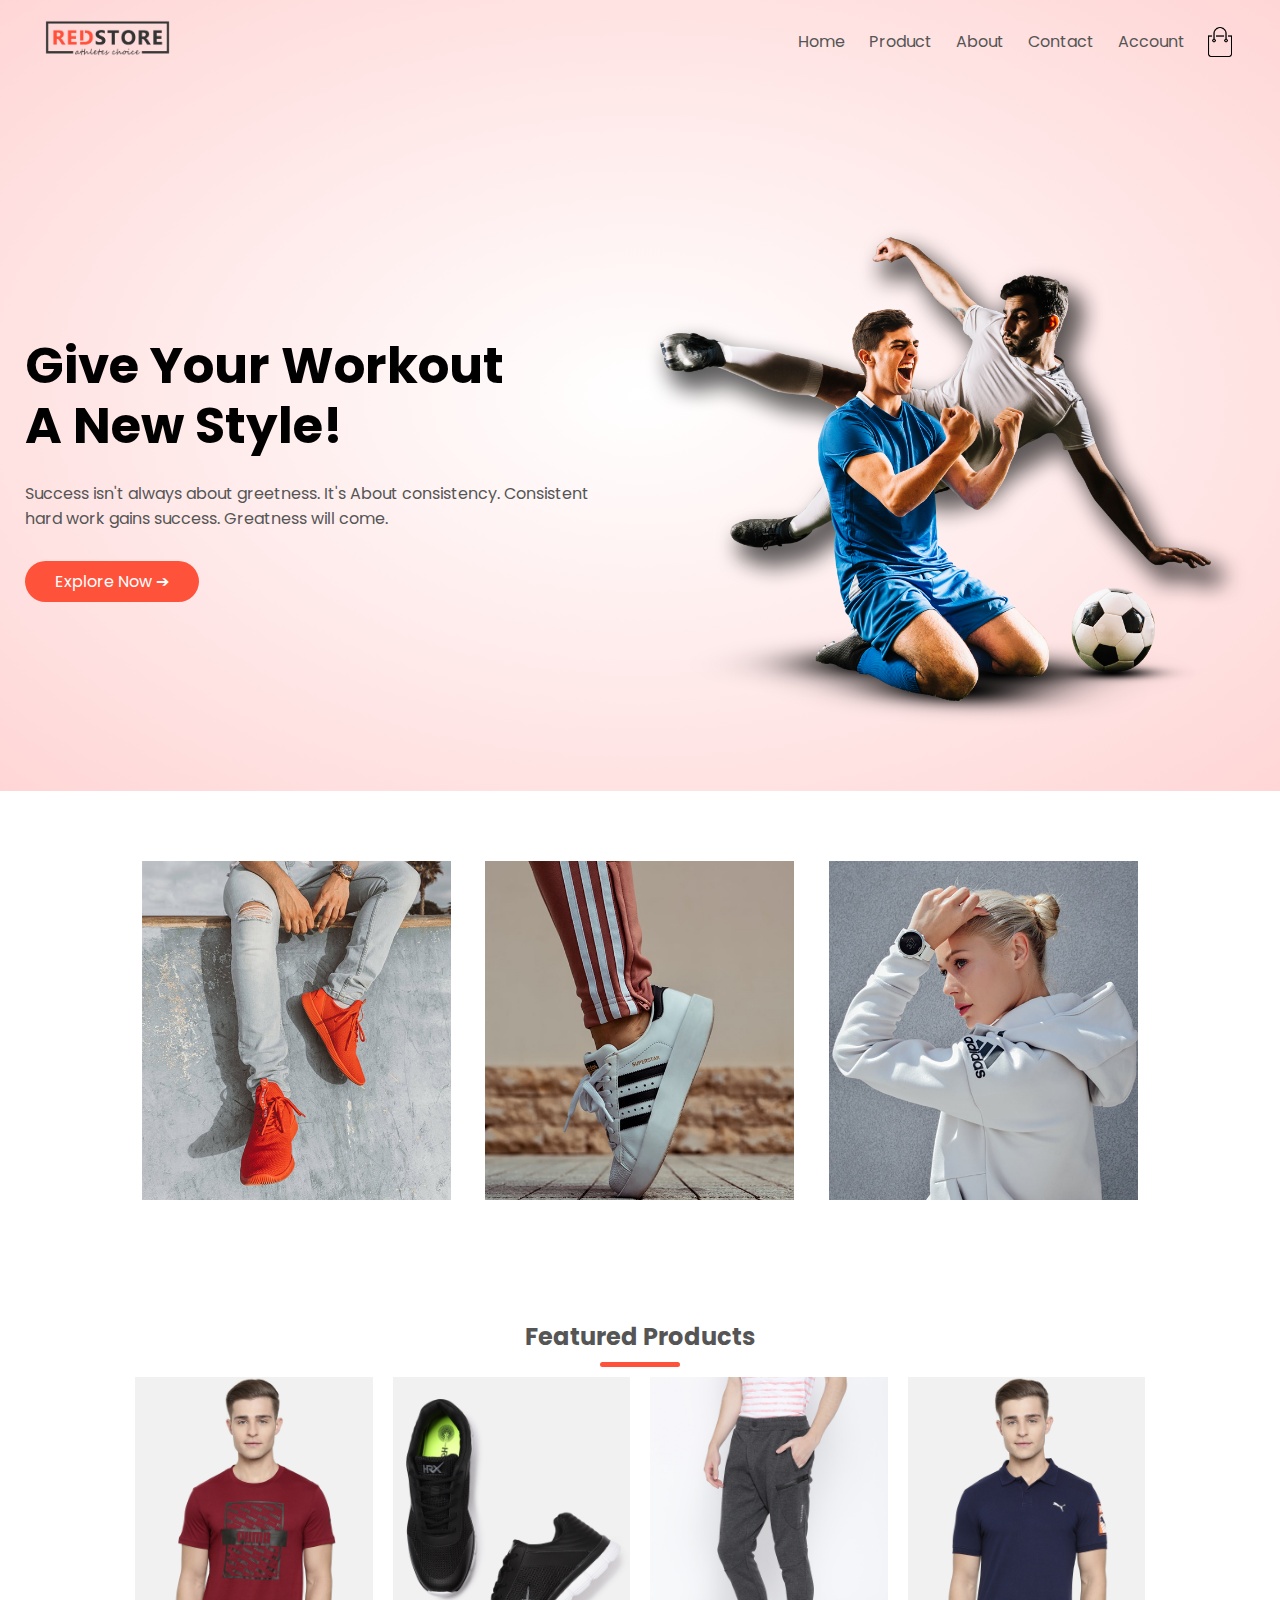
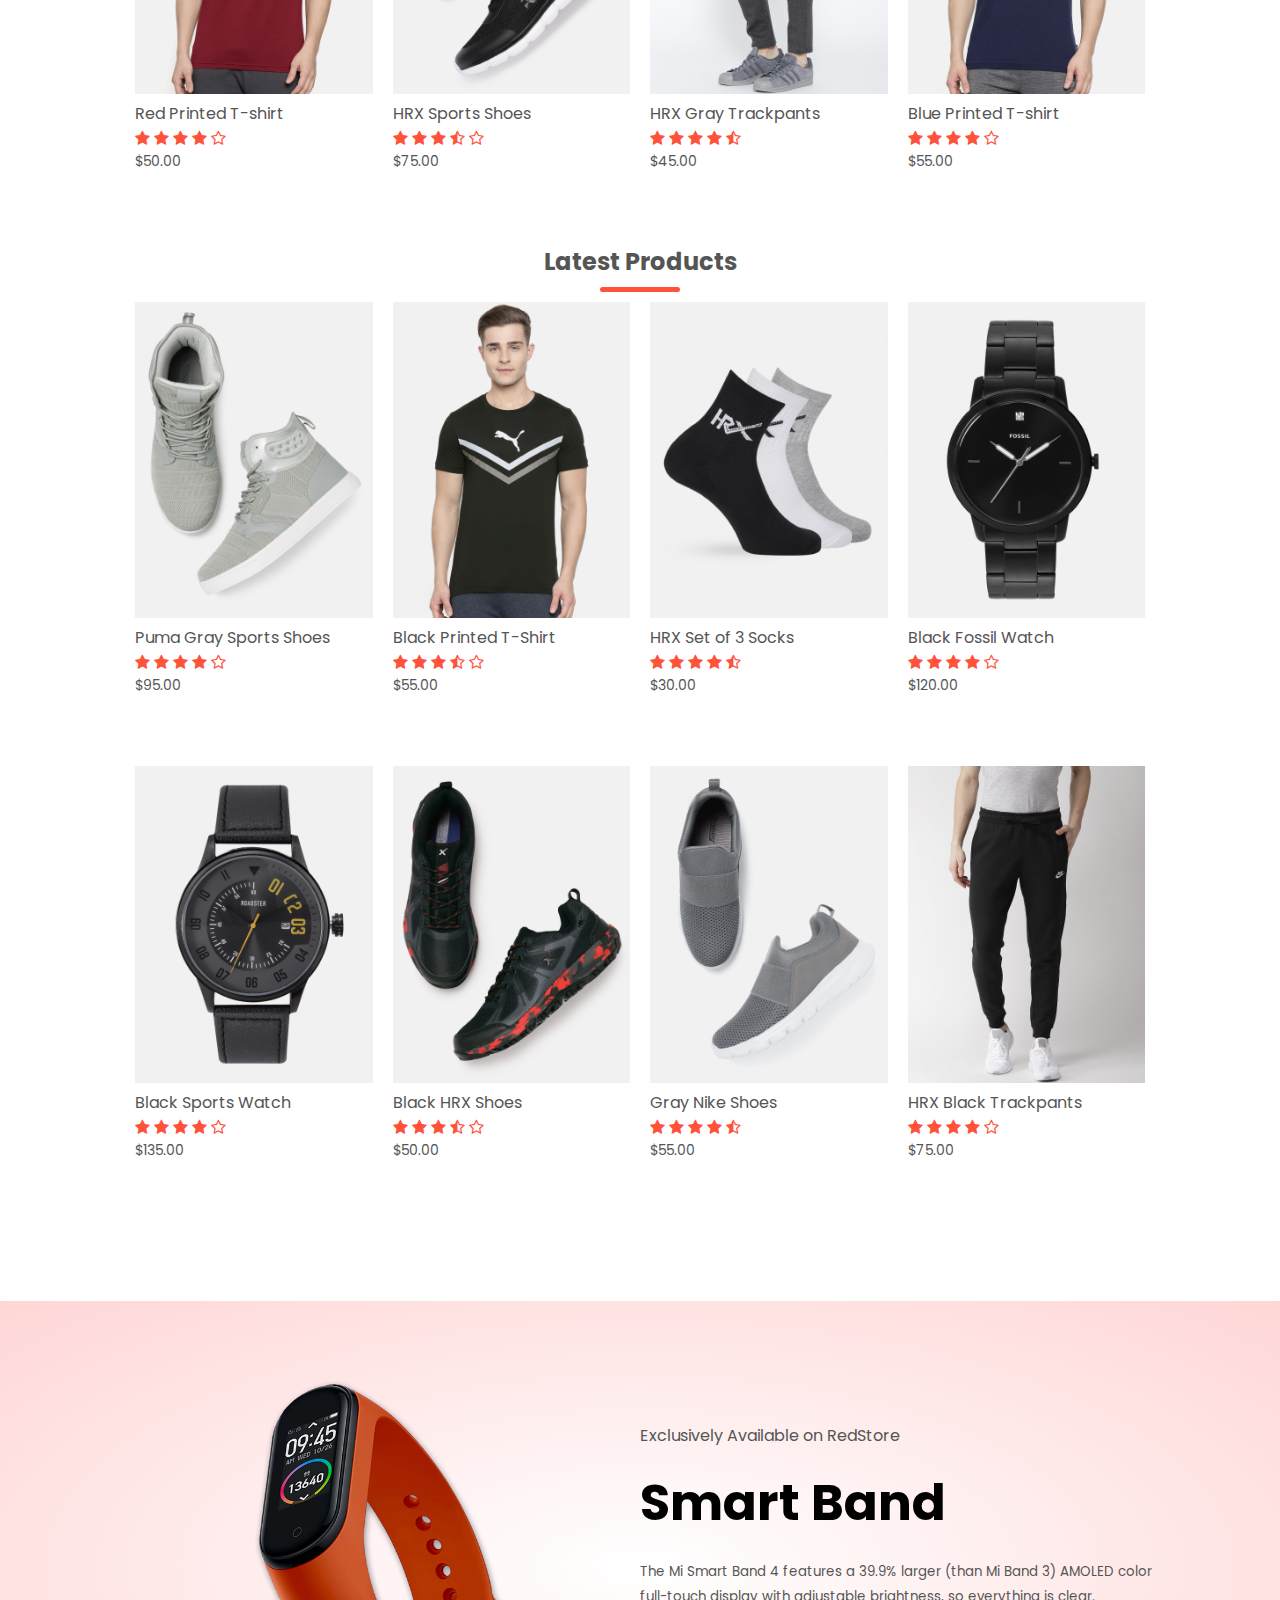
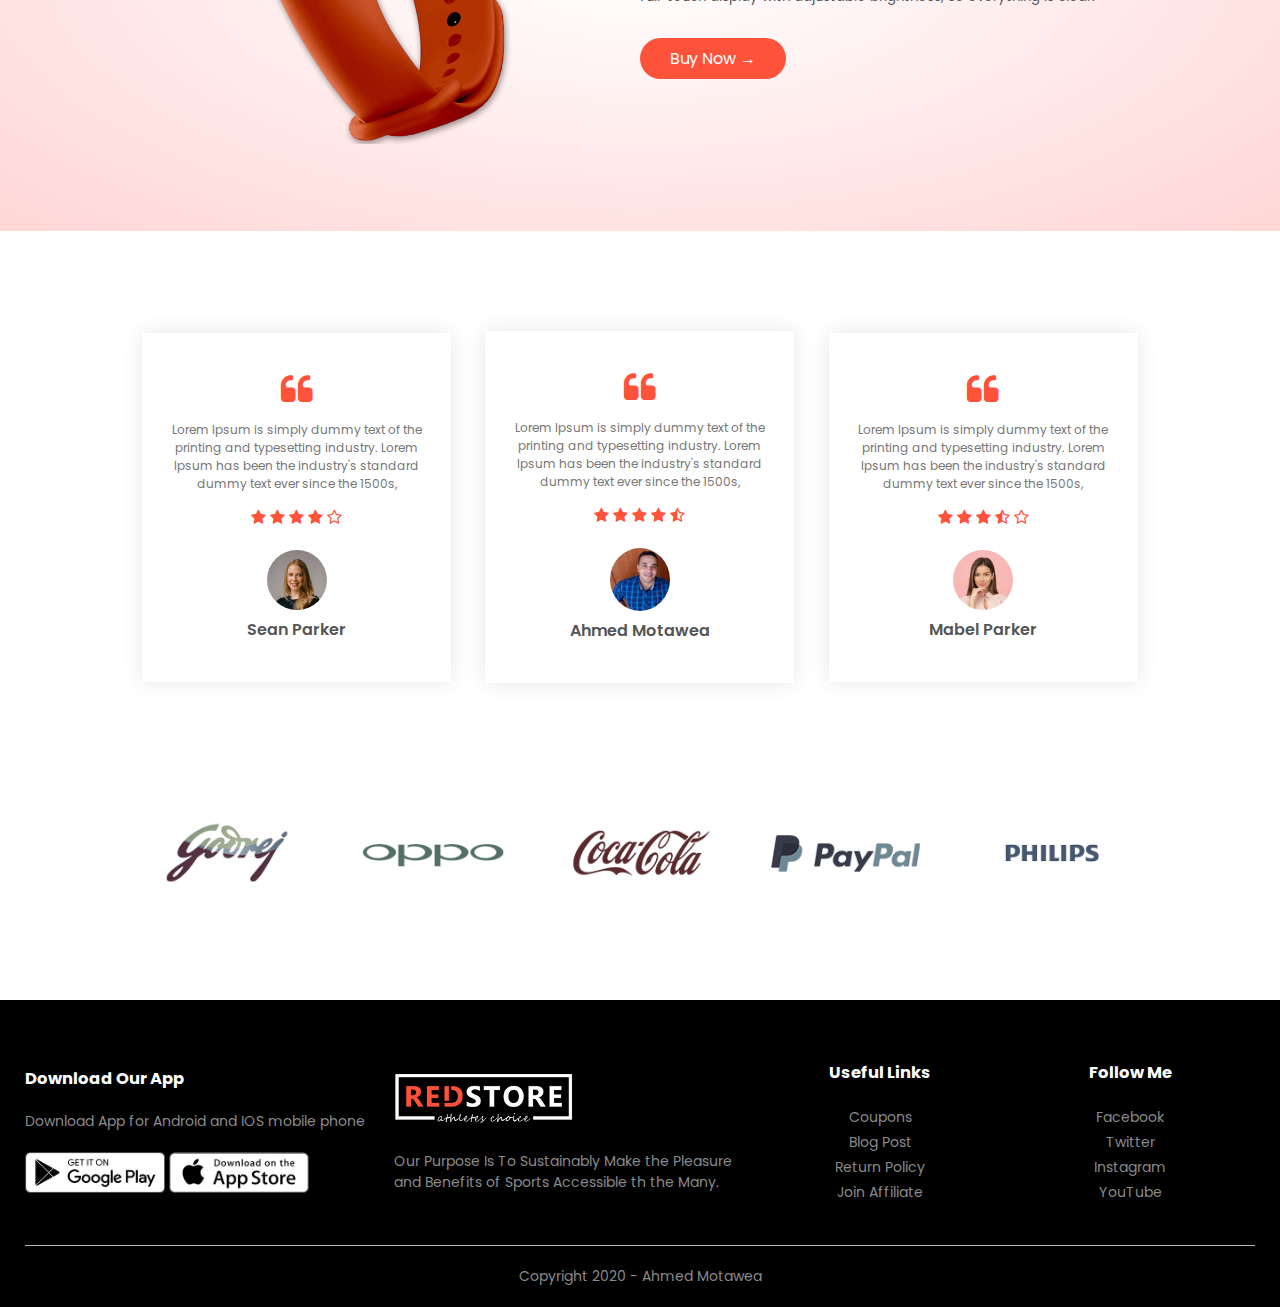
<file: index.html>
<!DOCTYPE html>
<html lang="en">

<head>
    <meta charset="UTF-8">
    <meta name="viewport" content="width=device-width, initial-scale=1.0">
    <title>Motawea RedStore | Ecommerce Design</title>
    <link rel="stylesheet" href="./css/style.css">
    <link rel="preconnect" href="https://fonts.gstatic.com">
    <link href="https://fonts.googleapis.com/css2?family=Poppins:wght@200;300;400;600;700&display=swap"
        rel="stylesheet">
    <link rel="icon" type="image/png" href="images/favicon1.PNG" />
    <link rel="stylesheet" href="https://stackpath.bootstrapcdn.com/font-awesome/4.7.0/css/font-awesome.min.css">
</head>

<body>
    <!-- Header  -->

    <div class="header">
        <!-- Navbar  -->
        <div class="container">
            <div class="navbar">
                <div class="logo">
                    <img src="images/logo.png" width="125px">
                </div>
                <nav>
                    <ul id="menuItems">
                        <li><a href="./index.html">Home</a></li>
                        <li><a href="./products.html">Product</a></li>
                        <li><a href="">About</a></li>
                        <li><a href="">Contact</a></li>
                        <li><a href="">Account</a></li>
                    </ul>
                </nav>
                <img src="images/cart.png" width="30px" height="30px">
                <img src="images/menu.png" class="menu-icon" onclick="menuToggle()">
            </div>
            <!-- Home description -->
            <div class="row">
                <div class="col-2">
                    <h1>Give Your Workout<br> A New Style!</h1>
                    <p>Success isn't always about greetness. It's About
                        consistency. Consistent<br> hard work gains success. Greatness will come.
                    </p>
                    <a href="" class="btn">Explore Now &#10132;</a>
                </div>
                <div class="col-2">
                    <img src="images/image1.png">
                </div>
            </div>
        </div>
    </div>

    <!-- Features  -->
    <div class="categories">
        <div class="small-container">
            <div class="row">
                <div class="col-3"><img src="images/category-1.jpg"></div>
                <div class="col-3"><img src="images/category-2.jpg"></div>
                <div class="col-3"><img src="images/category-3.jpg"></div>
            </div>
        </div>
    </div>

    <!-- Features Products  -->
    <div class="small-container">
        <h2 class="title">Featured Products</h2>
        <div class="row">
            <div class="col-4">
                <img src="images/product-1.jpg">
                <h4>Red Printed T-shirt</h4>
                <div class="rating">
                    <i class="fa fa-star"></i>
                    <i class="fa fa-star"></i>
                    <i class="fa fa-star"></i>
                    <i class="fa fa-star"></i>
                    <i class="fa fa-star-o"></i>
                </div>
                <p>$50.00</p>
            </div>
            <div class="col-4">
                <img src="images/product-2.jpg">
                <h4>HRX Sports Shoes</h4>
                <div class="rating">
                    <i class="fa fa-star"></i>
                    <i class="fa fa-star"></i>
                    <i class="fa fa-star"></i>
                    <i class="fa fa-star-half-o"></i>
                    <i class="fa fa-star-o"></i>
                </div>
                <p>$75.00</p>
            </div>
            <div class="col-4">
                <img src="images/product-3.jpg">
                <h4>HRX Gray Trackpants</h4>
                <div class="rating">
                    <i class="fa fa-star"></i>
                    <i class="fa fa-star"></i>
                    <i class="fa fa-star"></i>
                    <i class="fa fa-star"></i>
                    <i class="fa fa-star-half-o"></i>
                </div>
                <p>$45.00</p>
            </div>
            <div class="col-4">
                <img src="images/product-4.jpg">
                <h4>Blue Printed T-shirt</h4>
                <div class="rating">
                    <i class="fa fa-star"></i>
                    <i class="fa fa-star"></i>
                    <i class="fa fa-star"></i>
                    <i class="fa fa-star"></i>
                    <i class="fa fa-star-o"></i>
                </div>
                <p>$55.00</p>
            </div>
        </div>
        <h2 class="title">Latest Products</h2>
        <div class="row">
            <div class="col-4">
                <img src="images/product-5.jpg">
                <h4>Puma Gray Sports Shoes</h4>
                <div class="rating">
                    <i class="fa fa-star"></i>
                    <i class="fa fa-star"></i>
                    <i class="fa fa-star"></i>
                    <i class="fa fa-star"></i>
                    <i class="fa fa-star-o"></i>
                </div>
                <p>$95.00</p>
            </div>
            <div class="col-4">
                <img src="images/product-6.jpg">
                <h4>Black Printed T-Shirt</h4>
                <div class="rating">
                    <i class="fa fa-star"></i>
                    <i class="fa fa-star"></i>
                    <i class="fa fa-star"></i>
                    <i class="fa fa-star-half-o"></i>
                    <i class="fa fa-star-o"></i>
                </div>
                <p>$55.00</p>
            </div>
            <div class="col-4">
                <img src="images/product-7.jpg">
                <h4>HRX Set of 3 Socks</h4>
                <div class="rating">
                    <i class="fa fa-star"></i>
                    <i class="fa fa-star"></i>
                    <i class="fa fa-star"></i>
                    <i class="fa fa-star"></i>
                    <i class="fa fa-star-half-o"></i>
                </div>
                <p>$30.00</p>
            </div>
            <div class="col-4">
                <img src="images/product-8.jpg">
                <h4>Black Fossil Watch</h4>
                <div class="rating">
                    <i class="fa fa-star"></i>
                    <i class="fa fa-star"></i>
                    <i class="fa fa-star"></i>
                    <i class="fa fa-star"></i>
                    <i class="fa fa-star-o"></i>
                </div>
                <p>$120.00</p>
            </div>
        </div>
        <div class="row">
            <div class="col-4">
                <img src="images/product-9.jpg">
                <h4>Black Sports Watch</h4>
                <div class="rating">
                    <i class="fa fa-star"></i>
                    <i class="fa fa-star"></i>
                    <i class="fa fa-star"></i>
                    <i class="fa fa-star"></i>
                    <i class="fa fa-star-o"></i>
                </div>
                <p>$135.00</p>
            </div>
            <div class="col-4">
                <img src="images/product-10.jpg">
                <h4>Black HRX Shoes</h4>
                <div class="rating">
                    <i class="fa fa-star"></i>
                    <i class="fa fa-star"></i>
                    <i class="fa fa-star"></i>
                    <i class="fa fa-star-half-o"></i>
                    <i class="fa fa-star-o"></i>
                </div>
                <p>$50.00</p>
            </div>
            <div class="col-4">
                <img src="images/product-11.jpg">
                <h4>Gray Nike Shoes</h4>
                <div class="rating">
                    <i class="fa fa-star"></i>
                    <i class="fa fa-star"></i>
                    <i class="fa fa-star"></i>
                    <i class="fa fa-star"></i>
                    <i class="fa fa-star-half-o"></i>
                </div>
                <p>$55.00</p>
            </div>
            <div class="col-4">
                <img src="images/product-12.jpg">
                <h4>HRX Black Trackpants</h4>
                <div class="rating">
                    <i class="fa fa-star"></i>
                    <i class="fa fa-star"></i>
                    <i class="fa fa-star"></i>
                    <i class="fa fa-star"></i>
                    <i class="fa fa-star-o"></i>
                </div>
                <p>$75.00</p>
            </div>
        </div>
    </div>

    <!-- Offer  -->

    <div class="offer">
        <div class="small-container">
            <div class="row">
                <div class="col-2">
                    <img src="images/exclusive.png" class="offer-img">
                </div>
                <div class="col-2">
                    <p>Exclusively Available on RedStore</p>
                    <h1>Smart Band</h1>
                    <small>The Mi Smart Band 4 features a 39.9% larger (than Mi Band 3)
                        AMOLED color full-touch display with adjustable brightness, so everything is clear.
                    </small>
                    <a class="btn">Buy Now &#8594;</a>
                </div>
            </div>
        </div>
    </div>

    <!-- testimonial  -->

    <div class="testimonial">
        <div class="small-container">
            <div class="row">
                <div class="col-3">
                    <i class="fa fa-quote-left"></i>
                    <p>
                        Lorem Ipsum is simply dummy text of the printing and typesetting industry. Lorem
                        Ipsum has been the industry's standard dummy text ever since the 1500s,
                    </p>
                    <div class="rating">
                        <i class="fa fa-star"></i>
                        <i class="fa fa-star"></i>
                        <i class="fa fa-star"></i>
                        <i class="fa fa-star"></i>
                        <i class="fa fa-star-o"></i>
                    </div>
                    <img src="images/user-1.png">
                    <h3>Sean Parker</h3>
                </div>
                <div class="col-3">
                    <i class="fa fa-quote-left"></i>
                    <p>
                        Lorem Ipsum is simply dummy text of the printing and typesetting industry. Lorem
                        Ipsum has been the industry's standard dummy text ever since the 1500s,
                    </p>
                    <div class="rating">
                        <i class="fa fa-star"></i>
                        <i class="fa fa-star"></i>
                        <i class="fa fa-star"></i>
                        <i class="fa fa-star"></i>
                        <i class="fa fa-star-half-o"></i>
                    </div>
                    <img src="images/download.png">
                    <h3>Ahmed Motawea</h3>
                </div>
                <div class="col-3">
                    <i class="fa fa-quote-left"></i>
                    <p>
                        Lorem Ipsum is simply dummy text of the printing and typesetting industry. Lorem
                        Ipsum has been the industry's standard dummy text ever since the 1500s,
                    </p>
                    <div class="rating">
                        <i class="fa fa-star"></i>
                        <i class="fa fa-star"></i>
                        <i class="fa fa-star"></i>
                        <i class="fa fa-star-half-o"></i>
                        <i class="fa fa-star-o"></i>
                    </div>
                    <img src="images/user-3.png">
                    <h3>Mabel Parker</h3>
                </div>
            </div>
        </div>
    </div>

    <!-- Brands  -->

    <div class="brands">
        <div class="small-container">
            <div class="row">
                <div class="col-5">
                    <img src="images/logo-godrej.png" alt="">
                </div>
                <div class="col-5">
                    <img src="images/logo-oppo.png" alt="">
                </div>
                <div class="col-5">
                    <img src="images/logo-coca-cola.png" alt="">
                </div>
                <div class="col-5">
                    <img src="images/logo-paypal.png" alt="">
                </div>
                <div class="col-5">
                    <img src="images/logo-philips.png" alt="">
                </div>
            </div>
        </div>
    </div>

    <!-- Footer  -->

    <div class="footer">
        <div class="container">
            <div class="row">
                <div class="footer-col-1">
                    <h3>Download Our App</h3>
                    <p>Download App for Android and IOS mobile phone</p>
                    <div class="app-logo">
                        <img src="images/play-store.png">
                        <img src="images/app-store.png">
                    </div>
                </div>
                <div class="footer-col-2">
                    <img src="images/logo-white.png">
                    <p>Our Purpose Is To Sustainably Make the Pleasure and
                        Benefits of Sports Accessible th the Many.
                    </p>
                </div>
                <div class="footer-col-3">
                    <h3>Useful Links</h3>
                    <ul>
                        <li>Coupons</li>
                        <li>Blog Post</li>
                        <li>Return Policy</li>
                        <li>Join Affiliate</li>
                    </ul>
                </div>
                <div class="footer-col-4">
                    <h3>Follow Me</h3>
                    <ul>
                        <li>Facebook</li>
                        <li>Twitter</li>
                        <li>Instagram</li>
                        <li>YouTube</li>
                    </ul>
                </div>
            </div>
            <hr>
            <p class="copyright">Copyright 2020 - Ahmed Motawea</p>
        </div>
    </div>

    <!-- js for toggle menu -->
    <script>
        var MenuItems = document.getElementById('menuItems');
        MenuItems.style.maxHeight = "0px";
        function menuToggle() {
            if (MenuItems.style.maxHeight == "0px") {
                MenuItems.style.maxHeight == "200px"
            } else {
                MenuItems.style.maxHeight == "0px"
            }
        }
    </script>
</body>

</html>
</file>
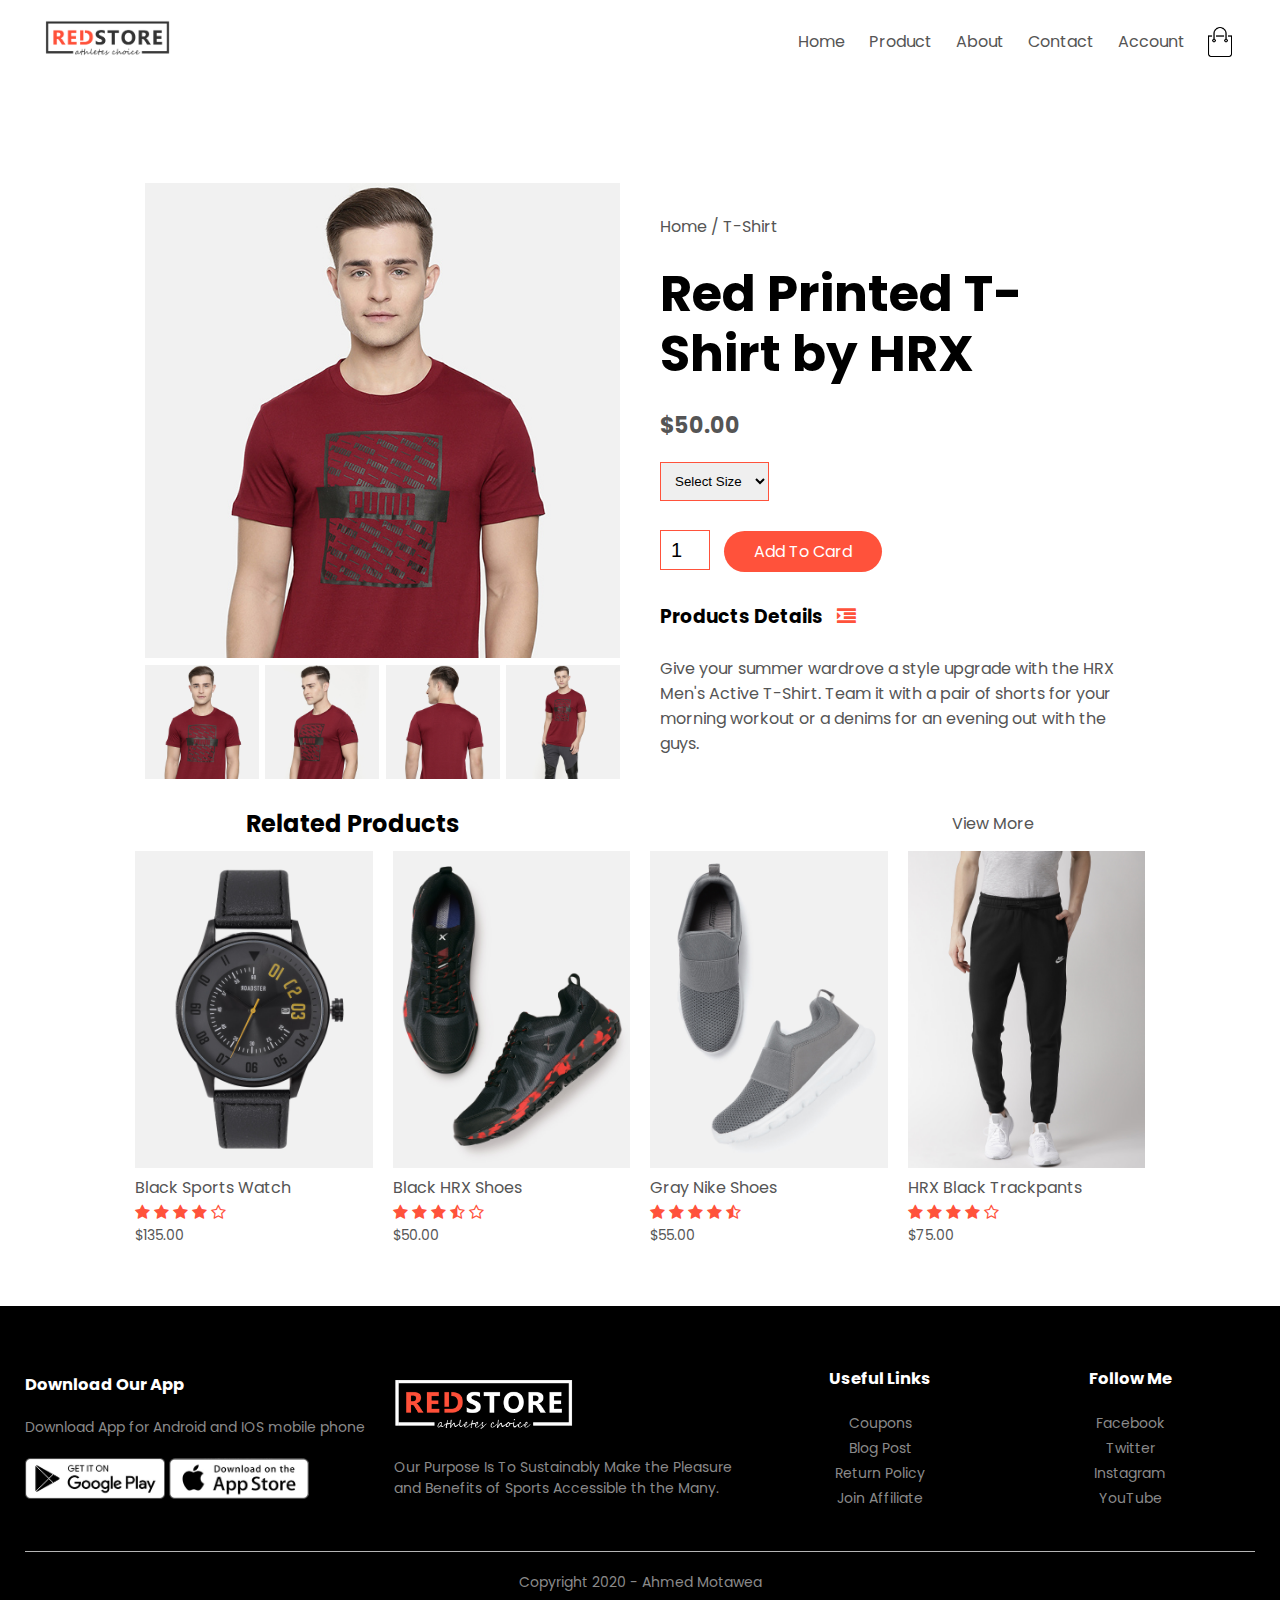
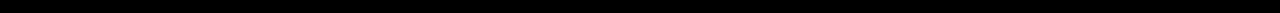
<file: product-details.html>
<!DOCTYPE html>
<html lang="en">

<head>
    <meta charset="UTF-8">
    <meta name="viewport" content="width=device-width, initial-scale=1.0">
    <title>All Products RedStore | Ecommerce Design</title>
    <link rel="stylesheet" href="./css/style.css">
    <link rel="preconnect" href="https://fonts.gstatic.com">
    <link href="https://fonts.googleapis.com/css2?family=Poppins:wght@200;300;400;600;700&display=swap"
        rel="stylesheet">
    <link rel="icon" type="image/png" href="images/favicon1.PNG" />
    <link rel="stylesheet" href="https://stackpath.bootstrapcdn.com/font-awesome/4.7.0/css/font-awesome.min.css">
</head>

<body>
    <!-- Header  -->

    <!-- Navbar  -->
    <div class="container">
        <div class="navbar">
            <div class="logo">
                <img src="images/logo.png" width="125px">
            </div>
            <nav>
                <ul id="menuItems">
                    <li><a href="">Home</a></li>
                    <li><a href="">Product</a></li>
                    <li><a href="">About</a></li>
                    <li><a href="">Contact</a></li>
                    <li><a href="">Account</a></li>
                </ul>
            </nav>
            <img src="images/cart.png" width="30px" height="30px">
            <img src="images/menu.png" class="menu-icon" onclick="menuToggle()">
        </div>
    </div>
    <!-- single Product details  -->

    <div class="small-container single-product">
        <div class="row">
            <div class="col-2">
                <img src="images/gallery-1.jpg" width="100%" id="productImg">

                <div class="small-img-row">
                    <div class="small-img-col">
                        <img src="images/gallery-1.jpg" class="small-img">
                    </div>
                    <div class="small-img-col">
                        <img src="images/gallery-2.jpg" class="small-img">
                    </div>
                    <div class="small-img-col">
                        <img src="images/gallery-3.jpg" class="small-img">
                    </div>
                    <div class="small-img-col">
                        <img src="images/gallery-4.jpg" class="small-img">
                    </div>
                </div>

            </div>
            <div class="col-2">
                <p>Home / T-Shirt</p>
                <h1>Red Printed T-Shirt by HRX</h1>
                <h4>$50.00</h4>
                <select>
                    <option>Select Size</option>
                    <option>XXL</option>
                    <option>XL</option>
                    <option>Large</option>
                    <option>Medium</option>
                    <option>Small</option>
                </select>
                <input type="number" value="1">
                <a class="btn">Add To Card</a>
                <h3>Products Details <i class="fa fa-indent"></i></h3>
                <br>
                <p>Give your summer wardrove a style upgrade with the HRX Men's
                    Active T-Shirt. Team it with a pair of shorts for your morning workout or a denims for an evening
                    out with the guys.
                </p>
            </div>
        </div>
    </div>

    <!-- Related title  -->

    <div class="small-contianer">
        <div class="row row-2">
            <h2>Related Products</h2>
            <p>View More</p>
        </div>
    </div>

    <!-- All Products  -->
    <div class="small-container">
        <div class="row">
            <div class="col-4">
                <img src="images/product-9.jpg">
                <h4>Black Sports Watch</h4>
                <div class="rating">
                    <i class="fa fa-star"></i>
                    <i class="fa fa-star"></i>
                    <i class="fa fa-star"></i>
                    <i class="fa fa-star"></i>
                    <i class="fa fa-star-o"></i>
                </div>
                <p>$135.00</p>
            </div>
            <div class="col-4">
                <img src="images/product-10.jpg">
                <h4>Black HRX Shoes</h4>
                <div class="rating">
                    <i class="fa fa-star"></i>
                    <i class="fa fa-star"></i>
                    <i class="fa fa-star"></i>
                    <i class="fa fa-star-half-o"></i>
                    <i class="fa fa-star-o"></i>
                </div>
                <p>$50.00</p>
            </div>
            <div class="col-4">
                <img src="images/product-11.jpg">
                <h4>Gray Nike Shoes</h4>
                <div class="rating">
                    <i class="fa fa-star"></i>
                    <i class="fa fa-star"></i>
                    <i class="fa fa-star"></i>
                    <i class="fa fa-star"></i>
                    <i class="fa fa-star-half-o"></i>
                </div>
                <p>$55.00</p>
            </div>
            <div class="col-4">
                <img src="images/product-12.jpg">
                <h4>HRX Black Trackpants</h4>
                <div class="rating">
                    <i class="fa fa-star"></i>
                    <i class="fa fa-star"></i>
                    <i class="fa fa-star"></i>
                    <i class="fa fa-star"></i>
                    <i class="fa fa-star-o"></i>
                </div>
                <p>$75.00</p>
            </div>
        </div>
    </div>

    <!-- Footer  -->

    <div class="footer">
        <div class="container">
            <div class="row">
                <div class="footer-col-1">
                    <h3>Download Our App</h3>
                    <p>Download App for Android and IOS mobile phone</p>
                    <div class="app-logo">
                        <img src="images/play-store.png">
                        <img src="images/app-store.png">
                    </div>
                </div>
                <div class="footer-col-2">
                    <img src="images/logo-white.png">
                    <p>Our Purpose Is To Sustainably Make the Pleasure and
                        Benefits of Sports Accessible th the Many.
                    </p>
                </div>
                <div class="footer-col-3">
                    <h3>Useful Links</h3>
                    <ul>
                        <li>Coupons</li>
                        <li>Blog Post</li>
                        <li>Return Policy</li>
                        <li>Join Affiliate</li>
                    </ul>
                </div>
                <div class="footer-col-4">
                    <h3>Follow Me</h3>
                    <ul>
                        <li>Facebook</li>
                        <li>Twitter</li>
                        <li>Instagram</li>
                        <li>YouTube</li>
                    </ul>
                </div>
            </div>
            <hr>
            <p class="copyright">Copyright 2020 - Ahmed Motawea</p>
        </div>
    </div>

    <script>
        // js for toggle menu
        var MenuItems = document.getElementById('menuItems');
        MenuItems.style.maxHeight = "0px";
        function menuToggle() {
            if (MenuItems.style.maxHeight == "0px") {
                MenuItems.style.maxHeight == "200px";
            } else {
                MenuItems.style.maxHeight == "0px";
            }
        }
        // js for Photo galary
        var productImg = document.getElementById("productImg");
        var SmallImg = document.getElementsByClassName("small-img");

        SmallImg[0].onclick = function () {
            productImg.src = SmallImg[0].src;
        }
        SmallImg[1].onclick = function () {
            productImg.src = SmallImg[1].src;
        }
        SmallImg[2].onclick = function () {
            productImg.src = SmallImg[2].src;
        }
        SmallImg[3].onclick = function () {
            productImg.src = SmallImg[3].src;
        }

    </script>
</body>

</html>
</file>
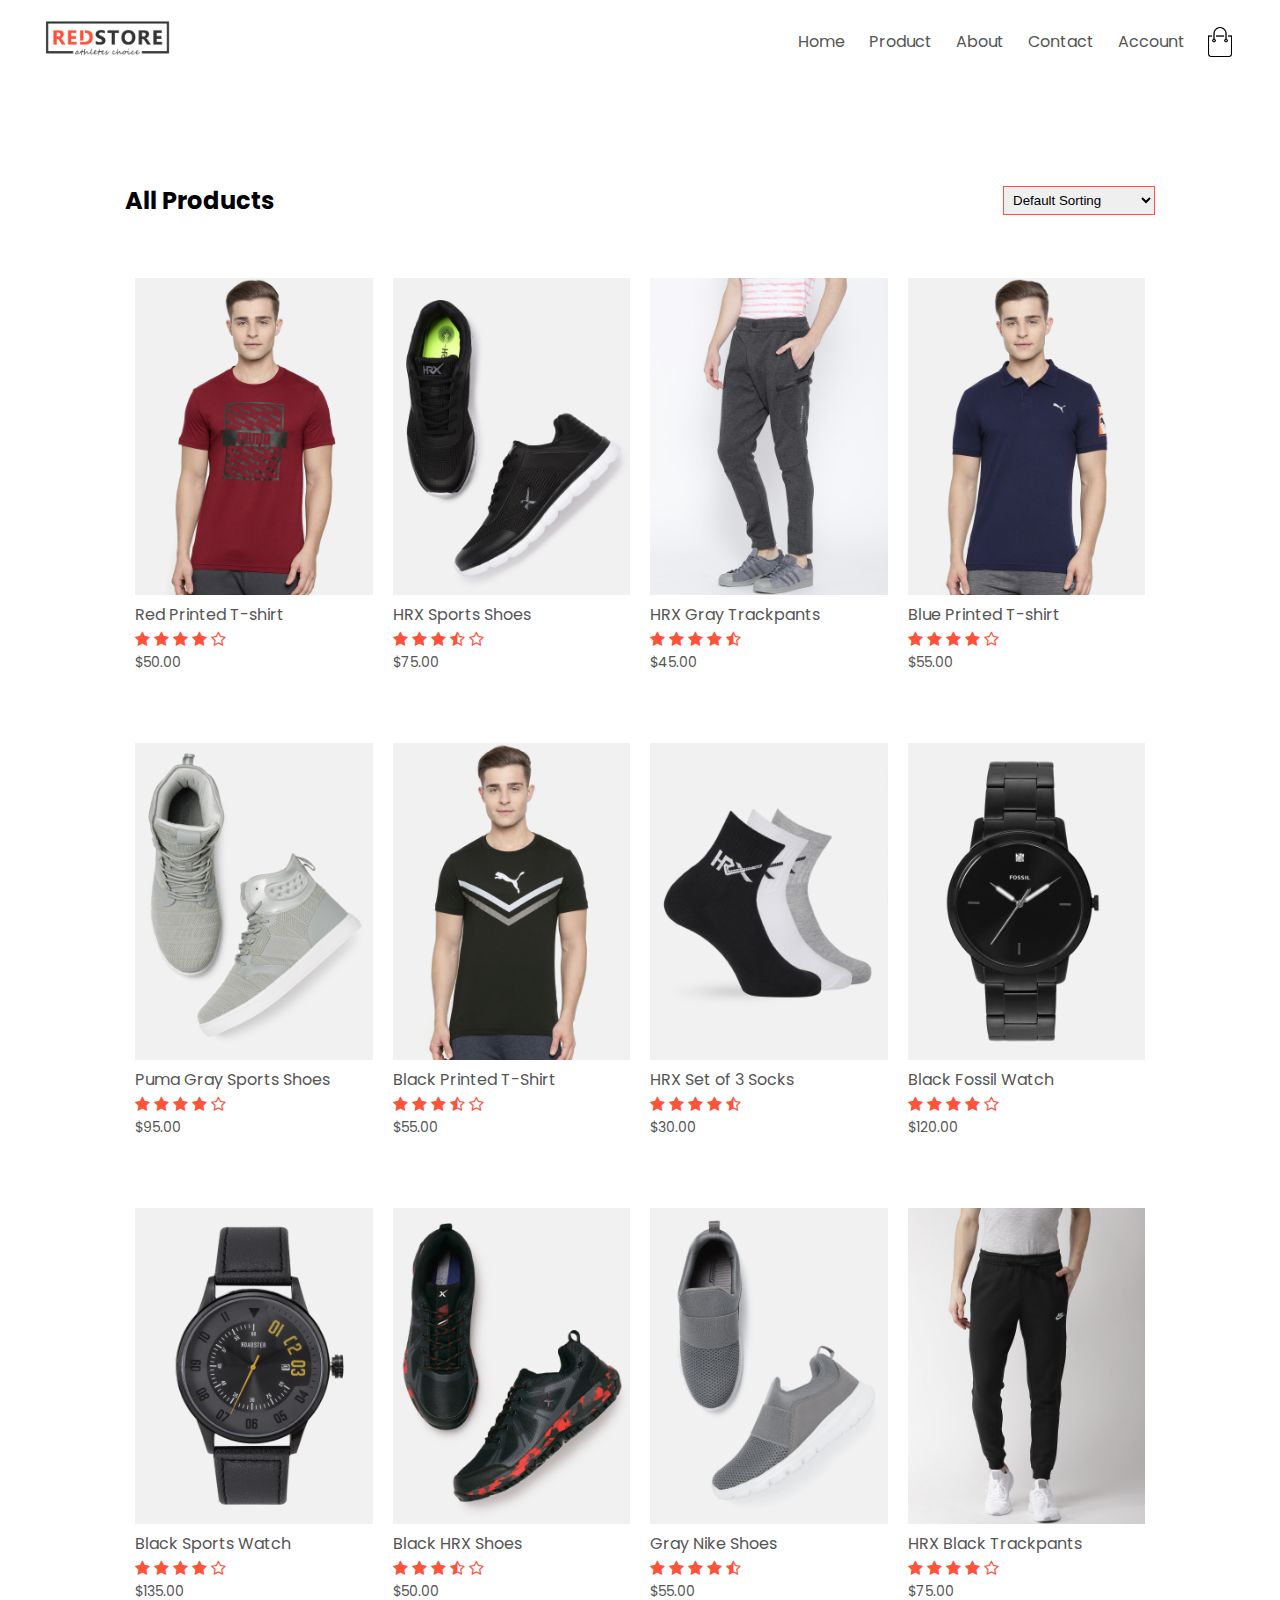
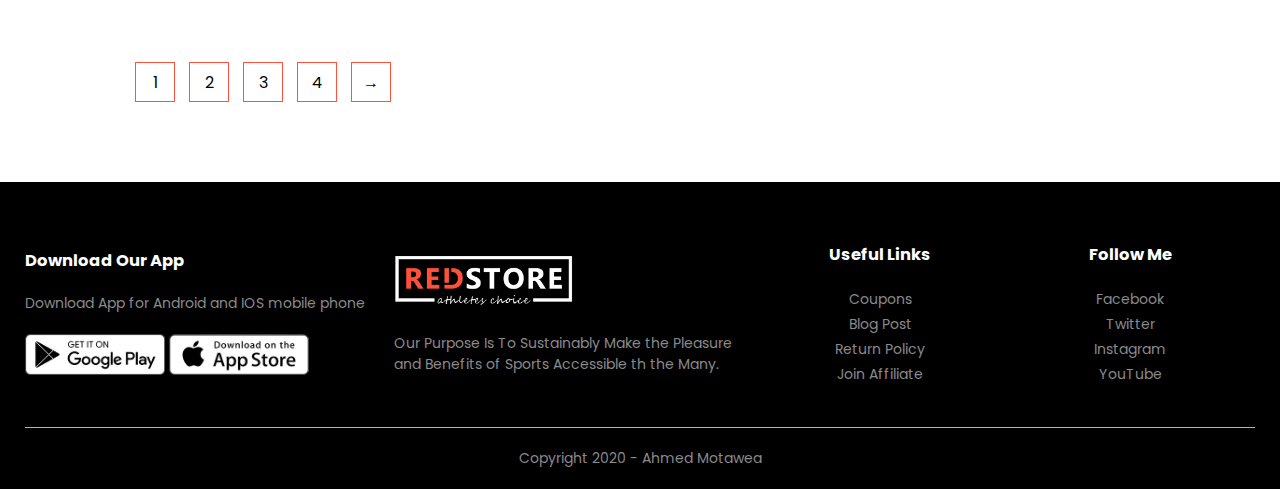
<file: products.html>
<!DOCTYPE html>
<html lang="en">

<head>
    <meta charset="UTF-8">
    <meta name="viewport" content="width=device-width, initial-scale=1.0">
    <title>All Products RedStore | Ecommerce Design</title>
    <link rel="stylesheet" href="./css/style.css">
    <link rel="preconnect" href="https://fonts.gstatic.com">
    <link href="https://fonts.googleapis.com/css2?family=Poppins:wght@200;300;400;600;700&display=swap"
        rel="stylesheet">
    <link rel="icon" type="image/png" href="images/favicon1.PNG" />
    <link rel="stylesheet" href="https://stackpath.bootstrapcdn.com/font-awesome/4.7.0/css/font-awesome.min.css">
</head>

<body>
    <!-- Header  -->

    <!-- Navbar  -->
    <div class="container">
        <div class="navbar">
            <div class="logo">
                <img src="images/logo.png" width="125px">
            </div>
            <nav>
                <ul id="menuItems">
                    <li><a href="./index.html">Home</a></li>
                    <li><a href="./products.html">Product</a></li>
                    <li><a href="">About</a></li>
                    <li><a href="">Contact</a></li>
                    <li><a href="">Account</a></li>
                </ul>
            </nav>
            <img src="images/cart.png" width="30px" height="30px">
            <img src="images/menu.png" class="menu-icon" onclick="menuToggle()">
        </div>
    </div>

    <!-- All Products  -->
    <div class="small-container">
        <div class="row row-products">
            <h2>All Products</h2>
            <select name="" id="">
                <option>Default Sorting</option>
                <option>sorting by price</option>
                <option>sorting by popularity</option>
                <option>sorting by rating</option>
                <option>sorting by sale</option>
            </select>
        </div>
        <div class="row">
            <div class="col-4">
                <img src="images/product-1.jpg">
                <h4>Red Printed T-shirt</h4>
                <div class="rating">
                    <i class="fa fa-star"></i>
                    <i class="fa fa-star"></i>
                    <i class="fa fa-star"></i>
                    <i class="fa fa-star"></i>
                    <i class="fa fa-star-o"></i>
                </div>
                <p>$50.00</p>
            </div>
            <div class="col-4">
                <img src="images/product-2.jpg">
                <h4>HRX Sports Shoes</h4>
                <div class="rating">
                    <i class="fa fa-star"></i>
                    <i class="fa fa-star"></i>
                    <i class="fa fa-star"></i>
                    <i class="fa fa-star-half-o"></i>
                    <i class="fa fa-star-o"></i>
                </div>
                <p>$75.00</p>
            </div>
            <div class="col-4">
                <img src="images/product-3.jpg">
                <h4>HRX Gray Trackpants</h4>
                <div class="rating">
                    <i class="fa fa-star"></i>
                    <i class="fa fa-star"></i>
                    <i class="fa fa-star"></i>
                    <i class="fa fa-star"></i>
                    <i class="fa fa-star-half-o"></i>
                </div>
                <p>$45.00</p>
            </div>
            <div class="col-4">
                <img src="images/product-4.jpg">
                <h4>Blue Printed T-shirt</h4>
                <div class="rating">
                    <i class="fa fa-star"></i>
                    <i class="fa fa-star"></i>
                    <i class="fa fa-star"></i>
                    <i class="fa fa-star"></i>
                    <i class="fa fa-star-o"></i>
                </div>
                <p>$55.00</p>
            </div>
        </div>
        <div class="row">
            <div class="col-4">
                <img src="images/product-5.jpg">
                <h4>Puma Gray Sports Shoes</h4>
                <div class="rating">
                    <i class="fa fa-star"></i>
                    <i class="fa fa-star"></i>
                    <i class="fa fa-star"></i>
                    <i class="fa fa-star"></i>
                    <i class="fa fa-star-o"></i>
                </div>
                <p>$95.00</p>
            </div>
            <div class="col-4">
                <img src="images/product-6.jpg">
                <h4>Black Printed T-Shirt</h4>
                <div class="rating">
                    <i class="fa fa-star"></i>
                    <i class="fa fa-star"></i>
                    <i class="fa fa-star"></i>
                    <i class="fa fa-star-half-o"></i>
                    <i class="fa fa-star-o"></i>
                </div>
                <p>$55.00</p>
            </div>
            <div class="col-4">
                <img src="images/product-7.jpg">
                <h4>HRX Set of 3 Socks</h4>
                <div class="rating">
                    <i class="fa fa-star"></i>
                    <i class="fa fa-star"></i>
                    <i class="fa fa-star"></i>
                    <i class="fa fa-star"></i>
                    <i class="fa fa-star-half-o"></i>
                </div>
                <p>$30.00</p>
            </div>
            <div class="col-4">
                <img src="images/product-8.jpg">
                <h4>Black Fossil Watch</h4>
                <div class="rating">
                    <i class="fa fa-star"></i>
                    <i class="fa fa-star"></i>
                    <i class="fa fa-star"></i>
                    <i class="fa fa-star"></i>
                    <i class="fa fa-star-o"></i>
                </div>
                <p>$120.00</p>
            </div>
        </div>
        <div class="row">
            <div class="col-4">
                <img src="images/product-9.jpg">
                <h4>Black Sports Watch</h4>
                <div class="rating">
                    <i class="fa fa-star"></i>
                    <i class="fa fa-star"></i>
                    <i class="fa fa-star"></i>
                    <i class="fa fa-star"></i>
                    <i class="fa fa-star-o"></i>
                </div>
                <p>$135.00</p>
            </div>
            <div class="col-4">
                <img src="images/product-10.jpg">
                <h4>Black HRX Shoes</h4>
                <div class="rating">
                    <i class="fa fa-star"></i>
                    <i class="fa fa-star"></i>
                    <i class="fa fa-star"></i>
                    <i class="fa fa-star-half-o"></i>
                    <i class="fa fa-star-o"></i>
                </div>
                <p>$50.00</p>
            </div>
            <div class="col-4">
                <img src="images/product-11.jpg">
                <h4>Gray Nike Shoes</h4>
                <div class="rating">
                    <i class="fa fa-star"></i>
                    <i class="fa fa-star"></i>
                    <i class="fa fa-star"></i>
                    <i class="fa fa-star"></i>
                    <i class="fa fa-star-half-o"></i>
                </div>
                <p>$55.00</p>
            </div>
            <div class="col-4">
                <img src="images/product-12.jpg">
                <h4>HRX Black Trackpants</h4>
                <div class="rating">
                    <i class="fa fa-star"></i>
                    <i class="fa fa-star"></i>
                    <i class="fa fa-star"></i>
                    <i class="fa fa-star"></i>
                    <i class="fa fa-star-o"></i>
                </div>
                <p>$75.00</p>
            </div>
        </div>
        <div class="page-btn">
            <span>1</span>
            <span>2</span>
            <span>3</span>
            <span>4</span>
            <span>&#8594;</span>
        </div>
    </div>

    <!-- Footer  -->

    <div class="footer">
        <div class="container">
            <div class="row">
                <div class="footer-col-1">
                    <h3>Download Our App</h3>
                    <p>Download App for Android and IOS mobile phone</p>
                    <div class="app-logo">
                        <img src="images/play-store.png">
                        <img src="images/app-store.png">
                    </div>
                </div>
                <div class="footer-col-2">
                    <img src="images/logo-white.png">
                    <p>Our Purpose Is To Sustainably Make the Pleasure and
                        Benefits of Sports Accessible th the Many.
                    </p>
                </div>
                <div class="footer-col-3">
                    <h3>Useful Links</h3>
                    <ul>
                        <li>Coupons</li>
                        <li>Blog Post</li>
                        <li>Return Policy</li>
                        <li>Join Affiliate</li>
                    </ul>
                </div>
                <div class="footer-col-4">
                    <h3>Follow Me</h3>
                    <ul>
                        <li>Facebook</li>
                        <li>Twitter</li>
                        <li>Instagram</li>
                        <li>YouTube</li>
                    </ul>
                </div>
            </div>
            <hr>
            <p class="copyright">Copyright 2020 - Ahmed Motawea</p>
        </div>
    </div>

    <!-- js for toggle menu -->
    <script>
        var MenuItems = document.getElementById('menuItems');
        MenuItems.style.maxHeight = "0px";
        function menuToggle() {
            if (MenuItems.style.maxHeight == "0px") {
                MenuItems.style.maxHeight == "200px"
            } else {
                MenuItems.style.maxHeight == "0px"
            }
        }
    </script>
</body>

</html>
</file>
<file: css/style.css>
* {
    margin: 0;
    padding: 0;
    box-sizing: border-box;
}
body {
    font-family: 'Poppins', sans-serif;
}

/*----------Home Style----------*/
.header {
    background: radial-gradient(#fff,#ffd6d6);
}
.header .row {
    margin-top: 70px;
}
.container {
    max-width: 1300px;
    margin: auto;
    padding-left: 25px;
    padding-right: 25px;
}
.navbar {
    display: flex;
    align-items: center;
    padding: 20px;
}
nav {
    flex: 1;
    text-align: right;
}

nav ul {
    display: inline-block;
    list-style-type: none;
}

nav ul li {
    display: inline-block;
    margin-right: 20px;
}

.menu-icon {
    width: 28px;
    margin-left: 20px;
    display: none;
}

a {
    text-decoration: none;
    color: #555;
}
p {
    color: #555;
}
.row {
    display: flex;
    align-items: center;
    flex-wrap: wrap;
    justify-content: space-around;
}

.col-2 {
    flex-basis: 50%;
    min-width: 300px;
}
.col-2 img  {
    max-width: 100%;
    padding: 50px 0;
}

.col-2 h1 {
    font-size: 50px;
    line-height: 60px;
    margin: 25px 0;
}

.btn {
    display: inline-block;
    background: #ff523b;
    color: #fff;
    padding: 8px 30px;
    margin: 30px 0;
    border-radius: 30px;
    transition: background 0.5s;
}
.btn:hover {
    background: #563434;
}

/*----------Features Style----------*/

.categories{
    margin: 70px 0;
}

.small-container {
    max-width: 1080px;
    margin: auto;
    padding: 0 25px;
}
.title {
    text-align: center;
    margin: 0 auto;
    position: relative;
    line-height: 60px;
    color: #555;
}
.title::after{
    content: '';
    position: absolute;
    background: #ff523b;
    width: 80px;
    height: 5px;
    border-radius: 5px;
    bottom: 0;
    left: 50%;
    transform: translateX(-50%);
}

.col-3 {
    flex-basis: 30%;
    min-width: 250px;
    margin-bottom: 30px;
}

.col-3 img {
    width: 100%;
}

.col-4 {
    flex-basis: 25%;
    padding: 10px;
    min-width: 200px;
    margin-bottom: 50px;
    transition: transform 0.5s ;
}

.col-4 img {
    width: 100%;
    cursor: pointer;
}

h4 {
    color: #555;
    font-weight: normal;
}
.col-4 p {
    font-size: 14px;

}

.col-4:hover {
    transform: translateY(-5px);
}

.rating .fa {
    color: #ff523b;
}

/*----------Features Style----------*/

.offer {
    background: radial-gradient(#fff,#ffd6d6);
    margin-top: 80px;
    padding: 30px 0;
}

.col-2 .offer-img {
    padding: 50px;
}

small {
    color: #555;
}

/*----------Testimonial Style----------*/
 
.testimonial {
    padding-top: 100px;
}

.testimonial .col-3 {
    text-align: center;
    padding: 40px 20px;
    box-shadow: 0 0 20px 0px rgba(0,0,0,0.1);
    cursor: pointer;
    transition: transform 0.5s;
}

.testimonial .col-3 img {
    width: 60px;
    margin-top: 20px;
    border-radius: 50%;
}

.testimonial .col-3:hover{
    transform: translateY(-10px);
}

.fa.fa-quote-left{
    font-size: 34px;
    color: #ff523b;
}

.col-3 p {
    font-size: 12px;
    margin: 12px 0;
    color: #777;
}

.testimonial .col-3 h3 {
    font-weight: 600;
    color: #555;
    font-size: 16px;
}

/*----------brands Style----------*/

.brands {
    margin: 100px auto;
}

.col-5 {
    width: 160px;
}

.col-5 img {
    width: 100%;
    cursor: pointer;
    filter: grayscale(80%);
}
.col-5 img:hover {

    filter: grayscale(0%);
}

/*----------Footer Style----------*/

.footer {
    background-color: #000;
    color: #8a8a8a;
    font-size: 14px;
    padding: 60px 0 20px;
}

.footer p {
    color: #8a8a8a;
}

.footer h3 {
    color: #fff;
    margin-bottom: 20px;
}

.footer-col-1, .footer-col-2, .footer-col-3, .footer-col-4 {
    min-width: 250px;
    margin-bottom: 20px;
}
.footer-col-1 {
    flex-basis: 30%;
}
.footer-col-2 {
    flex: 1;
}
.footer-col-2 img {
    width: 180px;margin-bottom: 20px;
}

.footer-col-3, .footer-col-4 {
    flex-basis: 12%;
    text-align: center;
}

.app-logo {
    margin-top: 20px;
}

.app-logo img {
    width: 140px;
    cursor: pointer;
}

ul {
    list-style-type: none;
}

.footer ul li {
    cursor: pointer;
    padding: 2px 0;
}
.footer ul li:hover {
    color: #fff;
}

.footer hr {
    border: none;
    background: #b5b5b5;
    height: 1px;
    margin: 20px 0;
}
.copyright {
    text-align: center;
}

/*----------all products Style----------*/

.row-products {
    justify-content: space-between;
    margin: 100px auto 50px;
}

select {
    border: 1px solid #ff523b;
    padding: 5px;
}

select:focus {
    outline: none;
}

.page-btn {
    margin: 0 auto 80px;
}

.page-btn span {
    display: inline-block;
    border: 1px solid #ff523b;
    margin-left: 10px;
    width: 40px;
    height: 40px;
    text-align: center;
    line-height: 40px;
    cursor: pointer;
    transition: transform 0.5s;
}

.page-btn span:hover {
    transform: translateY(-5px);
    background: #ff523b;
    color: #fff;
}

/*----------product details Style----------*/

.single-product {
    margin-top: 80px;
}

.single-product .col-2 {
    padding: 20px;
}

.single-product .col-2 img {
    padding: 0;
}

.single-product h4 {
    margin: 20px 0;
    font-size: 22px;
    font-weight: bold;
}

.single-product select {
    display: block;
    padding: 10px;
    margin-top: 20px;
}

.single-product input {
    width: 50px;
    height: 40px;
    padding-left: 10px;
    font-size: 20px;
    margin-right: 10px;
    border: 1px solid #ff523b;
} 

.single-product input:focus {
    outline: none;
}

.single-product .fa {
    color: #ff523b;
    margin-left: 10px ;
}

.small-img-row {
    display: flex;
    justify-content: space-between;
}

.small-img-col {
    flex-basis: 24%;
    cursor: pointer;
}

/*----------Media query----------*/

@media only screen and (max-width: 800px) {
    nav ul {
        position: absolute;
        top: 70px;
        left: 0;
        background: #333;
        width: 100%;
        overflow: hidden;
        transition: max-height 0.5s;
    }
    nav ul li{
        display: block;
        margin: 10px 50px 10px 0;
    }
    nav ul li a {
        color: #fff ;
    }

    .menu-icon {
        display: block;
        cursor: pointer;
    }

}

@media only screen and (max-width: 600px) {
    .row {
        text-align: center;
    }
    .col-2, .col-3, .col-4 {
        flex-basis: 100%;
    }
    .single-product .row {
        text-align: left;
    }
    .single-product .col-2 {
        padding: 20px 0;
    }
    .single-product h1 {
        font-size: 26px;
        line-height: 32px;
    }
}
</file>
